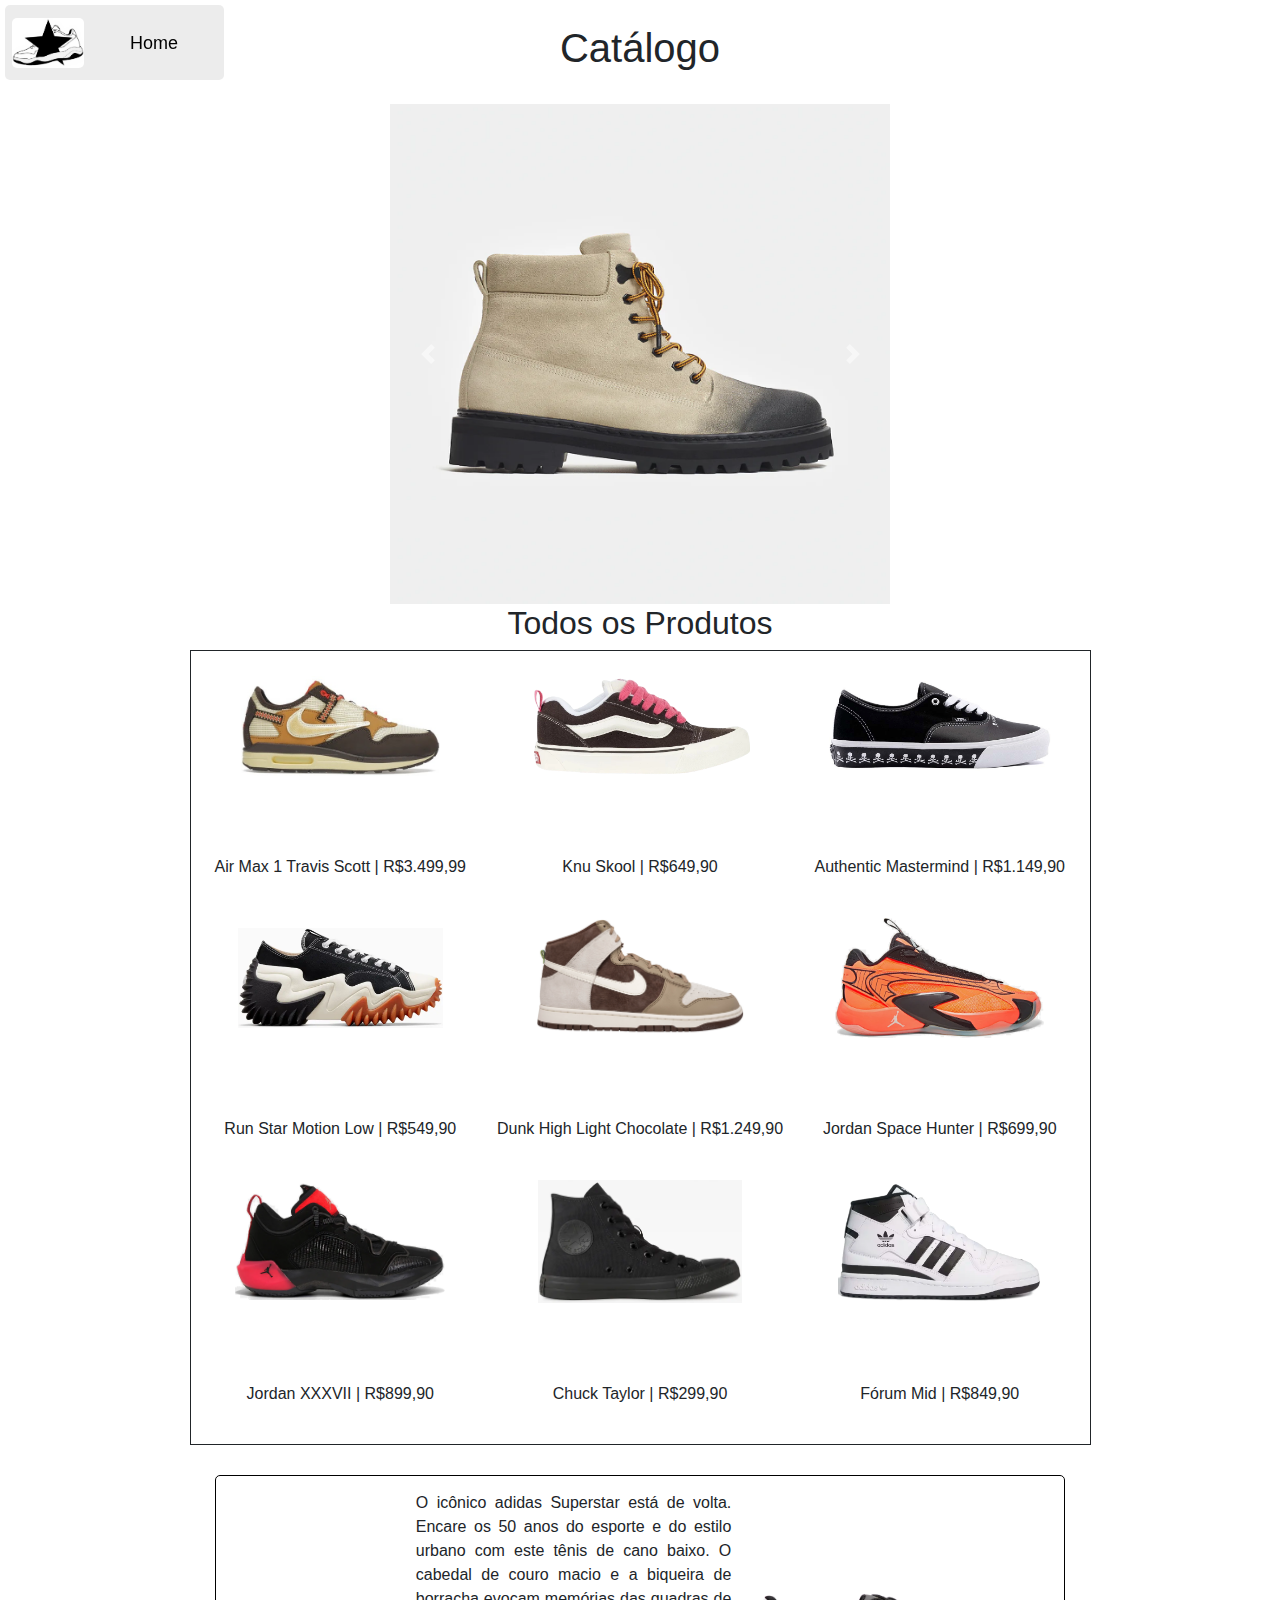
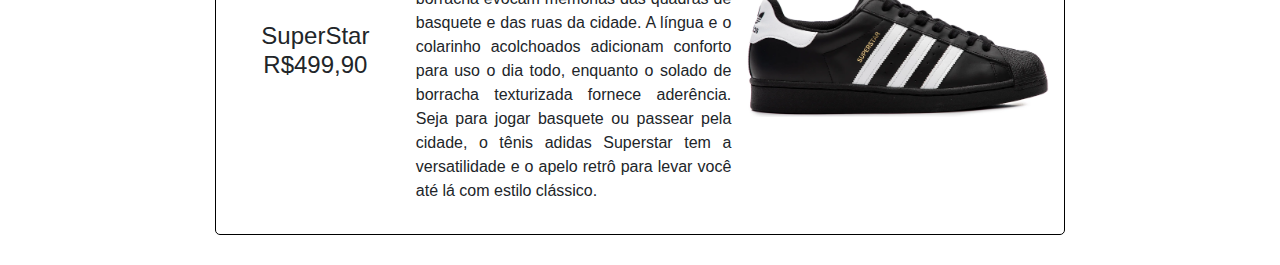
<file: prod.html>
<!DOCTYPE html>
<html lang="pt-br">
<head>
    <meta charset="UTF-8">
    <meta name="viewport" content="width=device-width, initial-scale=1.0">
    <title>Produtos | StarShop</title>
    <!-- Bootstrap CSS -->
    <link rel="stylesheet" href="https://stackpath.bootstrapcdn.com/bootstrap/4.3.1/css/bootstrap.min.css"&gt;>
    
    <link rel="stylesheet" href="style.css"> <!--Link do css-->
    
    <!--jQuery -->
    <script src="https://code.jquery.com/jquery-3.3.1.slim.min.js"></script>

    <!-- Bootstrap JS -->
    <script src="https://stackpath.bootstrapcdn.com/bootstrap/4.3.1/js/bootstrap.bundle.min.js"></script>
</head>
<body>
    <div class="LM">
        <img src="Prods/Logo.png" alt="Logo StarShop" style="height: 50px; width: auto; z-index: 3; margin-left: 3%; border-radius: 5px;">
    <menu>
        <a class="menu-itens" href="index.html">Home</a>
    </menu>
    </div>
    <br>
    <center>
    <h1>Catálogo</h1>
    </center>
        <br>
<center>
        <div id="carouselProd" class="carousel slide" data-ride="carousel">
            <div class="carousel-inner">
                <div class="carousel-item active">
                    <img class="d-block w-100" src="Prods/piet.webp" alt="" style="height: 500px;">
                </div>
                <div class="carousel-item">
                    <img class="d-block w-100" src="Prods/Tênis Masc Mod Teeth Slipon Piet_975.avif" alt="">
                </div>
                <div class="carousel-item">
                    <img class="d-block w-100" src="Prods/Tênis Masc Mod Teeth Slipon Piet_975.jpg" alt="">
                </div>
            
            <a class="carousel-control-prev" href="#carouselProd" role="button" data-slide="prev" style="position: absolute; top: 50%; left: 0; transform: translateY(-50%);">
                <span class="carousel-control-prev-icon" aria-hidden="true"></span>
                <span class="sr-only">Previous</span>
            </a>
         
            <a class="carousel-control-next" href="#carouselProd" role="button" data-slide="next" style="position: absolute; top: 50%; right: 0; transform: translateY(-50%);">
                <span class="carousel-control-next-icon" aria-hidden="true"></span>
                <span class="sr-only">Next</span>
            </a>
                
            </div>
        </div>
</center>   
    <div>
        <center>
    <h2>Todos os Produtos</h2>
    <table class="BordaTabela">
        <tr><!--Imagens-->
            <td>
                <br>
                <img src="Prods/AirMax1TS.jpg" alt="Air Max 1 Travis Scott" style="height: 100px; width: auto;">
                <br>
                <br>
                <p></p>
                <p></p>
            </td>
            <td>
                <br>
                <img src="Prods/KnuB.webp" alt="Knu Skool Brown" style="height: 100px; width: auto;">
                <br>
                <br>
                <p></p>
                <p></p>
            </td>
            <td>
                <br>
                <img src="Prods/MM.png" alt="Mastermind Authentic" style="height: 90px; width: auto;">
                <br>
                <br>
                <p></p>
                <p></p>
            </td>
        </tr>
        <tr><!--txt das 1ªs-->
            <td>Air Max 1 Travis Scott | R$3.499,99</td>
            <td>Knu Skool | R$649,90</td>
            <td>Authentic Mastermind | R$1.149,90</td>
        </tr>
        <tr><!--Imagens-->
            <td>
                <img src="Prods/RunS.png" alt="Run Star Motion" style="height: 100px; width: auto;">
                <br>
                <br>
                <p></p> 
                <p></p>
            </td>
            <td>
                <img src="Prods/Dunk.jpg" alt="Dunk Light Chocolate" style="height: 120px; width: auto;">
                <br>
                <br>
                <p></p>
                <p></p>
            </td>
            <td>
                <img src="Prods/JordanSH.png" alt="Space Hunter" style="height: 120px; width: auto;">
                <br>
                <br>
                <p></p>
                <p></p>
            </td>
        </tr>
        <tr>
            <td>Run Star Motion Low | R$549,90</td>
            <td>Dunk High Light Chocolate | R$1.249,90</td>
            <td>Jordan Space Hunter | R$699,90</td>
        </tr>
        <tr>
            <td>
                <img src="Prods/JordanX.png" alt="" style="height: 117px; width: auto;">
                <br>
                <br>
                <p></p>
                <p></p>
            </td>
            <td>
                <img src="Prods/Chuck.png" alt="" style="height: 123px; width: auto;">
                <br>
                <br>
                <p></p>
                <p></p>
            </td>
            <td>
                <img src="Prods/Forum.png" alt="" style="height: 120px; width: auto;">
                <br>
                <br>
                <p></p>
                <p></p>
            </td>
        </tr>
        <tr>
            <td>Jordan XXXVII | R$899,90</td>
            <td>Chuck Taylor | R$299,90</td>
            <td>Fórum Mid | R$849,90</td>
        </tr>
    </table>
</center>
    </div>
    <center>
    <div class="caixa1">
        <center>
        <h4>SuperStar R$499,90</h4>
        </center>
        <div style="width: 50%;">
            <p style="text-align: justify;">O icônico adidas Superstar está de volta. Encare os 50 anos do esporte e do estilo urbano com este tênis de cano baixo. O cabedal de couro macio e a biqueira de borracha evocam memórias das quadras de basquete e das ruas da cidade. A língua e o colarinho acolchoados adicionam conforto para uso o dia todo, enquanto o solado de borracha texturizada fornece aderência. Seja para jogar basquete ou passear pela cidade, o tênis adidas Superstar tem a versatilidade e o apelo retrô para levar você até lá com estilo clássico.</p>
        </div>
        <div>
            <img src="Prods/Super.png" alt="" style="height: 125px; width: auto;">
        </div>
    </div>
    </center>
</body>
</html>
</file>
<file: style.css>
div{
    background-color: rgb(255, 255, 255);
}
td{
    height: 100px;
    width: 300px;
    align-items: center;
    text-align: center;
}
.BordaTabela{
    border: 1px solid;
}
.LM{
    display: flex;
    background-color: #cfcdcd63;
    height: 75px;
    align-items: center;
    border-radius: 5px;
    position: fixed;
    z-index: 3;
    margin: 5px;
    width: 219px;
}
menu{
    padding: 10px;
    text-align: center;
    display: flex;
    justify-content: center;
    gap: 60px;
    height: 75px;
    width: 100%;
    z-index: 2;
    border-radius: 8px;
    margin-top: 15px;
    margin-left: 0%;
    margin-right: 0%;
}
.menu-itens{
    color: #000000;
    text-decoration: none;
    padding: 15px 25px;
    font-size: 18px;
    display: inline-block;
}
.menu-itens:hover{
    background-color: #ffffff;
    color: #000000;
    padding: 15px 25px;
    border-radius: 5px;
    text-decoration: none;
}
#telaInicial{
    height: 500px;
    width: 500px;
}
#carouselProd{
    height: 500px;
    width: 500px;
}
#Legenda{
    background-color: rgba(0, 0, 0, 0);
    color: black;
}
.Cards{
    background-color: rgba(0, 0, 0, 0);
    display: flex;
    justify-content: center;
    align-items: center;
    gap: 1rem;
}
.card1:hover{
    background-color: rgba(255, 166, 0, 0.5);
    border-radius: 5px;
}
.card2:hover{
    background-color: rgba(0, 119, 255, 0.5);
    border-radius: 5px;
}
.card3:hover{
    background-color: rgba(165, 42, 42, 0.5);
    border-radius: 5px;
}
.imgg1{
    width: 100px;
    height: 187px;
}
.imgtesso{
    width: 100px;
    height: 187px;
}
.imgg2{
    width: 100px;
    height: 187px;
}
.caixa1{
    width: 850px;
    padding:15px;
    margin: 30px;
    display: flex;
    align-items: center;
    justify-content: center;
    gap: 1rem;
    border: 1px solid;
    border-color: #000000;
    border-radius: 5px;
}
</file>
